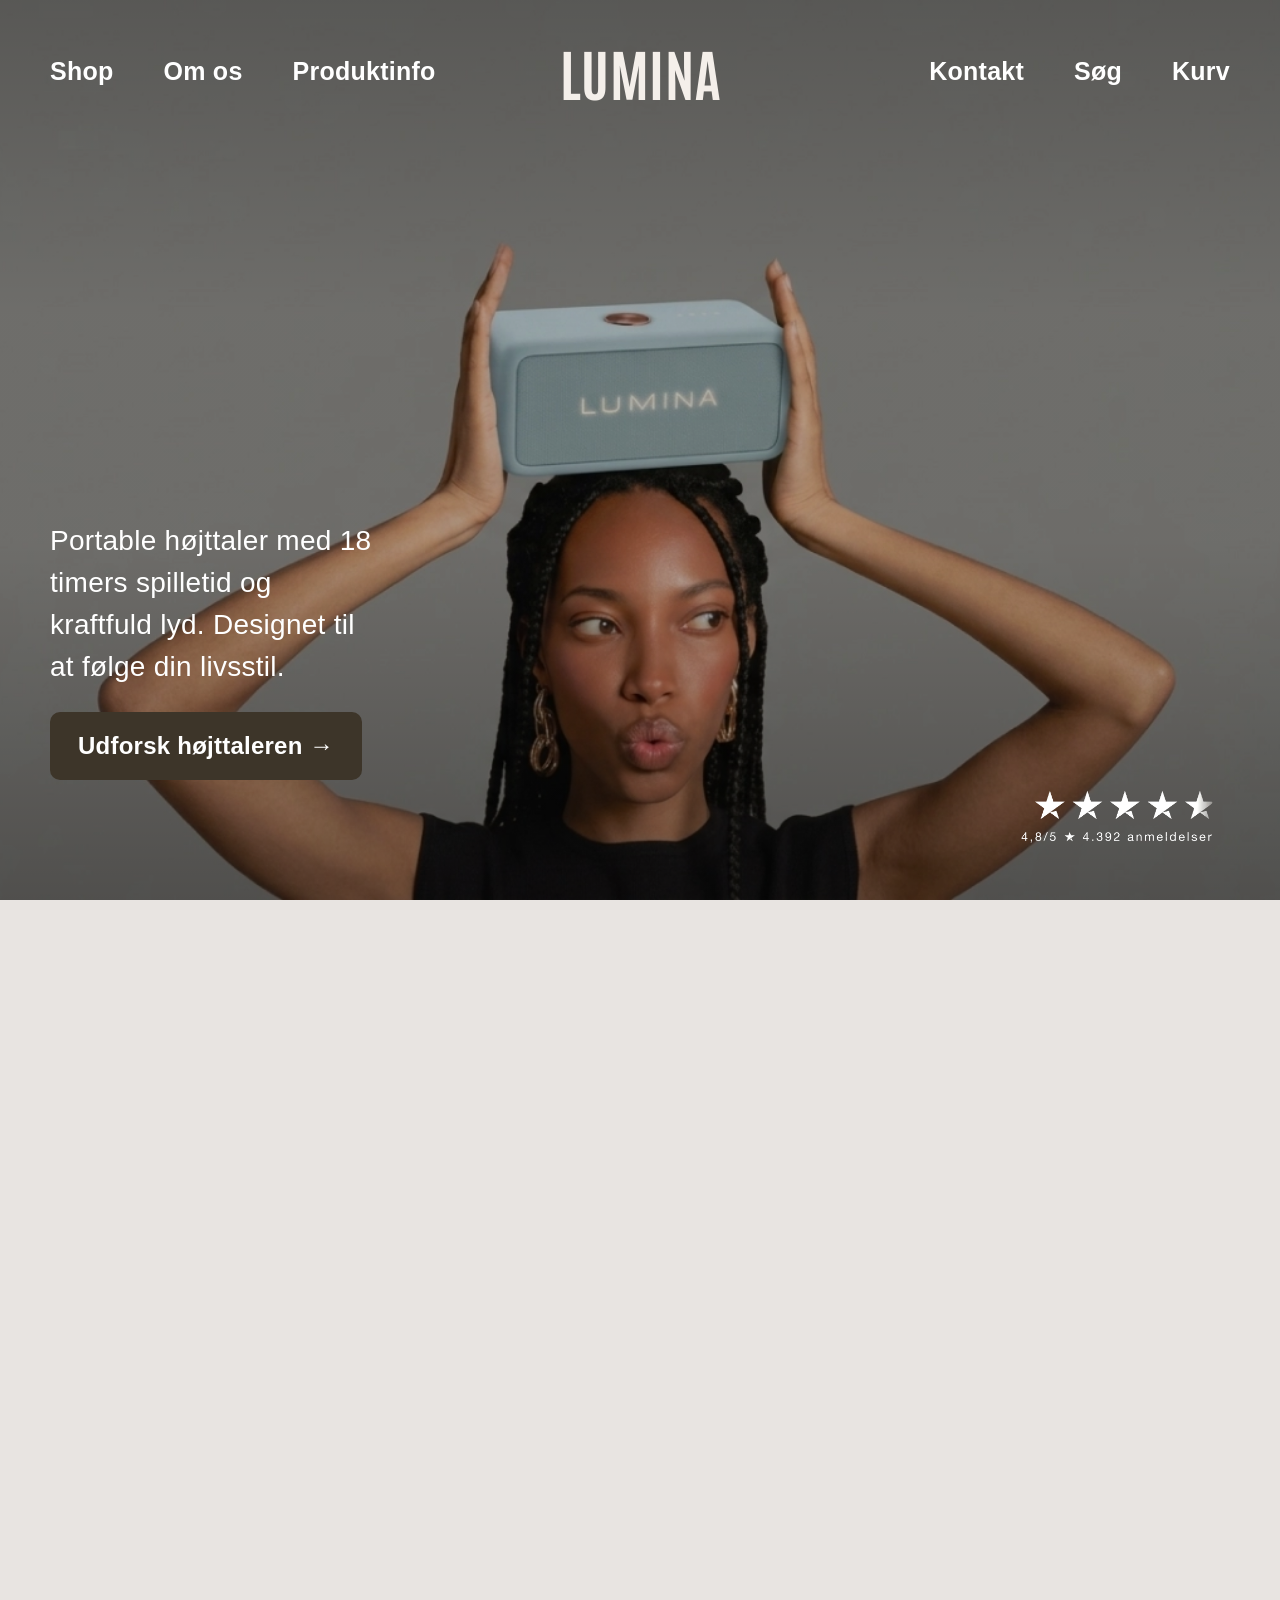
<file: index.html>
<!DOCTYPE html>
<html lang="da">
<head>
    <meta charset="UTF-8">
    <meta name="viewport" content="width=device-width, initial-scale=1.0">
    <title>Lumina Bloom</title>
    <link href="https://fonts.googleapis.com/css2?family=Antonio:wght@700&display=swap" rel="stylesheet">
    <link rel="stylesheet" href="styles.css">
    <script src="script.js" defer></script>
</head>
<body>
    <!-- Søgefelt: åbnes af "Søg" i menuen -->
    <div class="search-bar" id="search-bar" hidden>
        <input type="search" id="search-input" placeholder="Søg på siden..." aria-label="Søg på siden">
        <span class="search-count" id="search-count" aria-live="polite"></span>
        <button type="button" class="search-close" id="search-close" aria-label="Luk søgning">&times;</button>
    </div>

    <!-- Hero: fylder hele skærmen -->
    <section class="hero">
        <!-- Sidens hovedoverskrift: skjult visuelt, men læses af skærmlæsere og søgemaskiner -->
        <h1 class="visually-hidden">Lumina portable højttaler</h1>

        <p class="visually-hidden">Billede: Kvinde med en blå Lumina højttaler på hovedet</p>

        <header>
            <!-- Burgerknap: vises kun på mobil -->
            <button type="button" class="menu-toggle" id="menu-toggle" aria-controls="mobile-menu" aria-expanded="false" aria-label="Åbn menu">
                <span></span>
                <span></span>
                <span></span>
            </button>

            <nav class="hero-nav hero-nav-left">
                <a href="#produkter">Shop</a>
                <a href="about.html">Om os</a>
                <a href="#produktinfo">Produktinfo</a>
            </nav>
            <div class="logo">LUMINA</div>
            <nav class="hero-nav hero-nav-right">
                <a href="#kontakt" class="nav-contact">Kontakt</a>
                <a href="#" id="search-toggle" aria-controls="search-bar">Søg</a>
                <a href="#" id="cart-toggle" aria-controls="cart-popup" aria-expanded="false">Kurv</a>
            </nav>
        </header>

        <!-- Mobilmenu: åbnes af burgerknappen -->
        <nav class="mobile-menu" id="mobile-menu" aria-label="Menu" hidden>
            <a href="#produkter">Shop</a>
            <a href="about.html">Om os</a>
            <a href="#produktinfo">Produktinfo</a>
            <a href="#kontakt">Kontakt</a>
        </nav>

        <!-- Kurv: lille kort der åbnes af "Kurv" i menuen -->
        <div class="cart-popup" id="cart-popup" hidden></div>

        <!-- Bundlinje: tekst og knap til venstre, stjerner til højre -->
        <div class="hero-bottom">
            <div class="hero-cta">
                <p class="hero-text"><span class="hero-text-line">Portable højttaler med 18</span> timers spilletid og kraftfuld lyd. Designet til at følge din livsstil.</p>
                <a href="#produkter" class="hero-btn">Udforsk højttaleren &rarr;</a>
            </div>
            <img src="images/Stars.webp" width="833" height="299" alt="4,8 ud af 5 stjerner baseret på 4.392 anmeldelser" class="hero-stars">
        </div>
    </section>


    <!-- PRODUKTKORT -->
    <section class="products-section" id="produkter">
        <div class="product-card">
            <div class="product-image">
                <img loading="lazy" src="images/Greenspeaker.webp" width="536" height="465" alt="Lumina Bloom højttaler i Sage Green" id="product-image" style="--speaker-scale: 1.25;">
            </div>

            <div class="product-content">
                <h2 class="product-title">Lumina Bloom</h2>
                <p class="product-subtitle">Bluetooth højttaler</p>
                <p class="product-price">1995 DKK</p>

                <p class="product-text">
                    Kraftfuld lyd i et blødt og minimalistisk design. Op til 18 timers spilletid, justerbart LED-lys og Social Connect.<br>
                    Skabt til at dele musikken, hvor du er.
                </p>
                <a href="#" class="product-read-more">Læs mere</a> <!-- link tilføjes senere -->

                <!-- Farvevælger: skifter farvenavn og billede -->
                <p class="product-color" id="product-color">Farve- Sage Green</p>
                <div class="color-swatches">
                    <button type="button" class="color-swatch" style="background-color: #8CAF78;"
                        data-color="Sage Green" data-image="images/Greenspeaker.webp" data-scale="1.25" data-alt="Lumina Bloom højttaler i Sage Green"
                        aria-label="Sage Green" aria-pressed="true"></button>
                    <button type="button" class="color-swatch" style="background-color: #DFA093;"
                        data-color="Dusty Rose" data-image="images/Redspeaker.webp" data-scale="1" data-alt="Lumina Bloom højttaler i Dusty Rose"
                        aria-label="Dusty Rose" aria-pressed="false"></button>
                    <button type="button" class="color-swatch" style="background-color: #E0CDBB;"
                        data-color="Moonlight White" data-image="images/Beigespeaker.webp" data-scale="1.08" data-alt="Lumina Bloom højttaler i Moonlight White"
                        aria-label="Moonlight White" aria-pressed="false"></button>
                    <button type="button" class="color-swatch" style="background-color: #D0E4EA;"
                        data-color="Lavender Mist" data-image="images/Bluespeaker.webp" data-scale="1.1" data-alt="Lumina Bloom højttaler i Lavender Mist"
                        aria-label="Lavender Mist" aria-pressed="false"></button>
                </div>

                <!-- Samme udseende som CTA-knappen i hero -->
                <button type="button" class="hero-btn buy-button product-buy">Køb nu</button>
            </div>
        </div>
    </section>

          <!-- PRODUKTINFORMATION SEKTION -->
    <section class="product-info-section" id="produktinfo">
        <div class="product-info-container">
            <!-- Venstre side: overskrift over boksen -->
            <div class="info-column">
                <h2 class="info-title">PRODUKTINFORMATION</h2>

                <div class="info-content">
                    <ul class="info-list">
                        <li>Lydstyrke: Op til 100 dB</li>
                        <li>Vandafvisende: IPX5</li>
                        <li>Batteritid: 18 timers spilletid</li>
                        <li>Vægt: 4,5 kg</li>
                        <li>Mål: 32 × 15 × 16 cm (B × H × D)</li>
                        <li>Tilslutning: Bluetooth 5.3 og AUX</li>
                    </ul>

                    <!-- Fold ud: flere specifikationer -->
                    <details class="info-more">
                        <summary>Flere specifikationer og information</summary>
                        <ul class="info-list">
                            <li>Højtaleren er med bløde former og stofbeklædt front</li>
                            <li>Subtile LED-lys der følger musikken.</li>
                            <li>LED-lystemaet kan ændres i appen</li>
                            <li>Kan parre op til 3 andre LUMINA One enheder.</li>
                            <li>USB-C oplader medfølger.</li>
                        </ul>
                    </details>
                </div>
            </div>
            <div class="info-image">
                <img loading="lazy" src="images/Produktinfo.webp" width="482" height="517" alt="To hænder holder en beige Lumina Bloom højttaler">
            </div>
        </div>
    </section>

    <section class="split-section">
      <div class="split-text">
        <p class="headline-left">Nyhed</p>
        <h2 class="headline-sub">SOCIAL CONNECT</h2>
        <p><span class="split-text-line">Social Connect er en smart og intuitiv funktion,</span> der gør det let for dig og dine venner at kombinere jeres musiksmag i én fælles playliste – direkte i Lumina app’en.</p>

        <p>I stedet for at én person står for musikken til en fest eller et socialt arrangement, kan alle deltagere tilføje deres yndlingssange og påvirke stemningen i rummet. </p>

<p> Når playlisterne “blendes”, analyserer app’en musiksmag, genrevalg, tempo og stemning, og skaber en dynamisk, balanceret playliste, der repræsenterer alles favoritter. 

Appen er gratis og tilgængelig i App Store og Google Play.</p>
      </div>
      <div class="split-image">
        <img loading="lazy" src="images/socialc.webp"
             srcset="images/socialc-700.webp 700w, images/socialc-1000.webp 1000w, images/socialc.webp 1626w"
             sizes="(max-width: 900px) calc(100vw - 40px), 820px"
             width="1626" height="1346" alt="Social Connect i Lumina appen: inviter venner og blend jeres playlister med Spotify">
      </div>
    </section>

   <section class="gallery-section">
    <h2>Følg os på de sociale medier</h2>
    <img loading="lazy" src="images/Instagarm.webp"
         srcset="images/Instagarm-700.webp 700w, images/Instagarm-1000.webp 1000w, images/Instagarm.webp 1820w"
         sizes="(max-width: 1280px) calc(100vw - 80px), 1160px"
         width="1820" height="896" alt="Tre Instagram-opslag fra Luminaaudio med Lumina højttalere" class="social-image">
    </section>

    <footer id="kontakt">
        <div class="footer-content">
            <!-- Venstre kolonne: logo med nyhedsbrev under -->
            <div class="newsletter">
                <div class="logo footer-logo">LUMINA</div>
                <h3>Tilmeld dig nyhedsbrevet</h3>
                <form class="newsletter-form" id="newsletter-form">
                    <input type="email" placeholder="Din e-mail" aria-label="Din e-mail" required>
                    <button type="submit" aria-label="Tilmeld nyhedsbrev">&rarr;</button>
                </form>
            </div>

            <!-- Kundeservice -->
            <div class="footer-links">
                <h3>Kundeservice</h3>
                <ul>
                    <li><a href="#">Kontakt os</a></li> <!-- links tilføjes senere -->
                    <li><a href="#">Levering og forsendelse</a></li>
                    <li><a href="#">Returneringer</a></li>
                    <li><a href="#">Vilkår og betingelser</a></li>
                </ul>
            </div>

            <!-- Virksomheden -->
            <div class="footer-links">
                <h3>Virksomheden</h3>
                <ul>
                    <li><a href="about.html">Om Lumina</a></li>
                    <li><a href="#">Presse</a></li> <!-- links tilføjes senere -->
                    <li><a href="#">Jobmuligheder</a></li>
                </ul>
            </div>

            <!-- Sociale medier: ikon før hver tekst -->
            <div class="footer-links footer-social">
                <h3>Sociale medier</h3>
                <ul>
                    <li>
                        <a href="https://www.instagram.com" target="_blank" rel="noopener">
                            <svg viewBox="0 0 24 24" aria-hidden="true"><rect x="3" y="3" width="18" height="18" rx="5"/><circle cx="12" cy="12" r="4"/><circle cx="17.5" cy="6.5" r="0.8" class="icon-fill"/></svg>
                            Instagram
                        </a>
                    </li>
                    <li>
                        <a href="https://www.tiktok.com" target="_blank" rel="noopener">
                            <svg viewBox="0 0 24 24" aria-hidden="true"><path d="M14 3v11.5a3.5 3.5 0 1 1-3.5-3.5"/><path d="M14 3c.5 2.5 2.5 4.5 5 4.5"/></svg>
                            Tiktok
                        </a>
                    </li>
                    <li>
                        <a href="https://www.youtube.com" target="_blank" rel="noopener">
                            <svg viewBox="0 0 24 24" aria-hidden="true"><rect x="2" y="5" width="20" height="14" rx="4"/><path d="M10 9l5 3-5 3z" class="icon-fill"/></svg>
                            Youtube
                        </a>
                    </li>
                    <li>
                        <a href="https://www.facebook.com" target="_blank" rel="noopener">
                            <svg viewBox="0 0 24 24" aria-hidden="true"><rect x="3" y="3" width="18" height="18" rx="4"/><path d="M15.5 8H14a2 2 0 0 0-2 2v11M9 13h6"/></svg>
                            Facebook
                        </a>
                    </li>
                </ul>
            </div>
        </div>

        <div class="payment-icons">
            <img loading="lazy" src="images/payments.webp"
                 srcset="images/payments-600.webp 600w, images/payments.webp 1208w"
                 sizes="(max-width: 768px) 195px, 270px"
                 width="1208" height="162" alt="Betal med MobilePay, Dankort, Visa, Mastercard og Apple Pay">
        </div>

        <p class="copyright">© 2026 Lumina Audio</p>

    </footer>

    <!-- Pop op når man har tilmeldt sig nyhedsbrevet -->
    <div class="newsletter-popup" id="newsletter-popup" hidden>
        <div class="newsletter-popup-card" role="dialog" aria-modal="true" aria-labelledby="newsletter-popup-title">
            <button type="button" class="newsletter-popup-close" id="newsletter-popup-close" aria-label="Luk">&times;</button>
            <p class="newsletter-popup-title" id="newsletter-popup-title">Velkommen til</p>
            <p>Din mail er nu tilmeldt vores nyhedsbrev</p>
        </div>
    </div>

 </body>
</html>
</file>
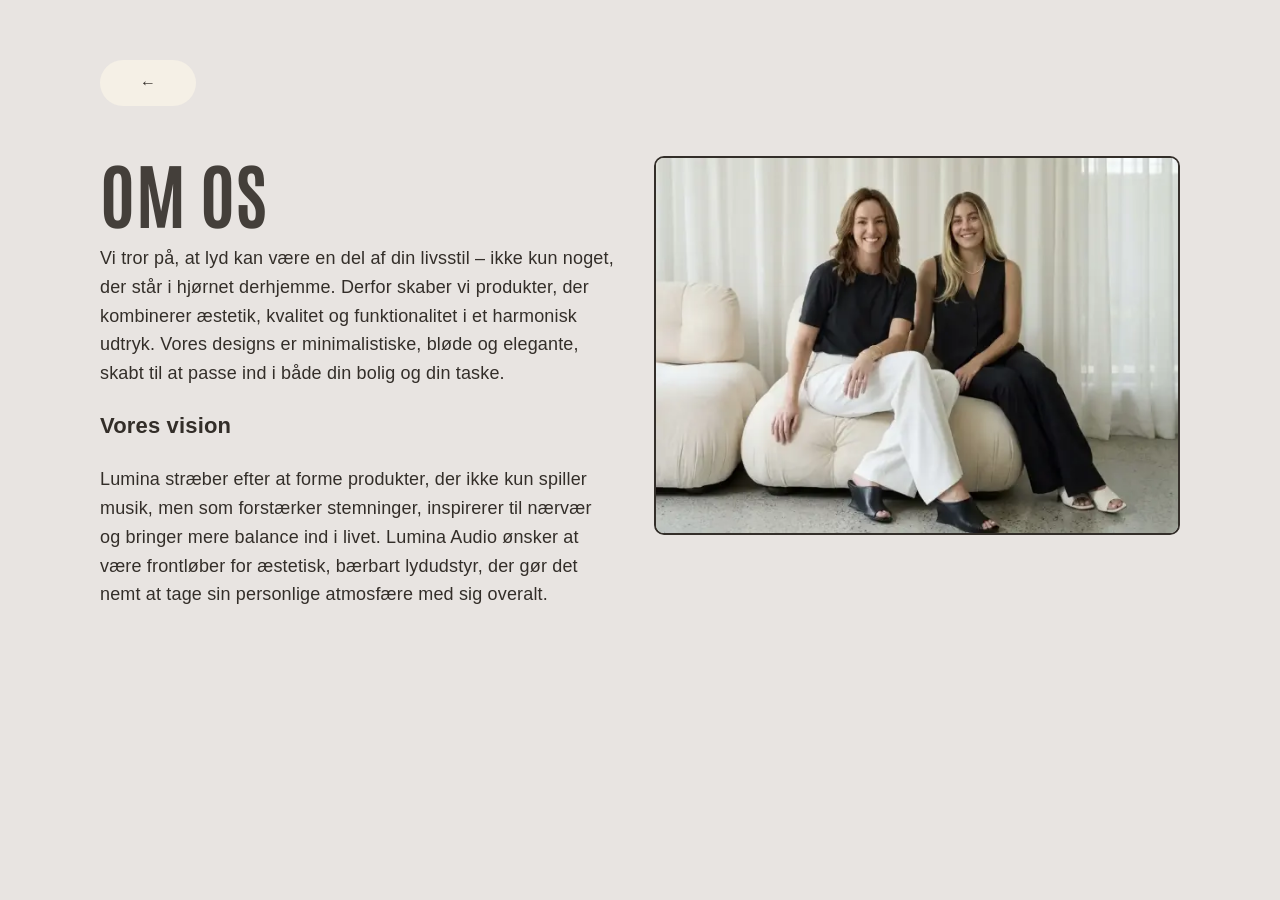
<file: about.html>
<!DOCTYPE html>
<html lang="da">
<head>
    <meta charset="UTF-8" />
    <meta name="viewport" content="width=device-width, initial-scale=1.0" />
    <link href="https://fonts.googleapis.com/css2?family=Antonio:wght@700&display=swap" rel="stylesheet" />
    <link rel="stylesheet" href="styles.css" />
    <script src="script.js" defer></script>
    <title>Om Os - Lumina</title>
</head>
<body>
    <section class="about-container">
        <button class="back-btn">&#8592;</button>
        <div class="content">
            <div class="text-block">
                <h1 class="title">OM OS</h1>
                <p>
                    <span class="text-block-line">Vi tror på, at lyd kan være en del af din livsstil – ikke kun noget,</span> der står i hjørnet derhjemme.
                    Derfor skaber vi produkter, der kombinerer æstetik, kvalitet og funktionalitet i et harmonisk udtryk.
                    Vores designs er minimalistiske, bløde og elegante, skabt til at passe ind i både din bolig og din taske.
                </p>

                <h2>Vores vision</h2>
                <p>
                    Lumina stræber efter at forme produkter, der ikke kun spiller musik, men som forstærker stemninger,
                    inspirerer til nærvær og bringer mere balance ind i livet.
                    Lumina Audio ønsker at være frontløber for æstetisk, bærbart lydudstyr, der gør det nemt at tage sin
                    personlige atmosfære med sig overalt.
                </p>
            </div>

            <img loading="lazy" src="images/Omos.webp"
                 srcset="images/Omos-600.webp 600w, images/Omos-900.webp 900w, images/Omos.webp 1252w"
                 sizes="(max-width: 768px) 90vw, 600px"
                 width="1252" height="898" alt="To kvinder fra Lumina sidder smilende i en lys sofa" class="about-image" />
        </div>
    </section>
</body>
</html>
</file>
<file: styles.css>
/* --- Grundopsætning --- */
:root {
  --gutter: 40px; /* luft i siderne af siden */
}

@media (max-width: 768px) {
  :root {
    --gutter: 20px; /* mindre luft på mobil */
  }
}

html, body {
  height: 100%;
  margin: 0;
  overflow-x: hidden;
}

html {
  scroll-behavior: smooth;
}

body {
  display: flex;
  flex-direction: column;
  min-height: 100vh;
  padding: 20px var(--gutter) 0;
}

/* Sektionerne må aldrig klemmes sammen (ellers forsvinder fx footeren) */
body > * {
  flex-shrink: 0;
}

        /* --- Hero --- */
        .hero {
            min-height: 100vh;
            min-height: 100svh; /* tager højde for adresselinjen på mobil */
            margin: -20px calc(-1 * var(--gutter)) 0; /* ophæver body-padding, så billedet går helt ud til kanten */
            padding: 20px 50px;
            /* Mørk gradient ligger som ekstra baggrundslag over billedet (men under al tekst),
               så den hvide tekst får nok kontrast (WCAG AA). Mørkest øverst og nederst, hvor teksten står. */
            --hero-overlay: linear-gradient(to bottom, rgba(0, 0, 0, 0.4) 0%, rgba(0, 0, 0, 0.25) 35%, rgba(0, 0, 0, 0.25) 60%, rgba(0, 0, 0, 0.45) 100%);
            background: var(--hero-overlay), url('images/hero.webp') center / cover no-repeat;
            background-color: #3D3529; /* reservefarve hvis billedet ikke loader – bruges også af WAVE til kontrasttjek */
            position: relative; /* så bundlinjen kan placeres i bunden */
        }

        /* Skærme i højformat (fx mobil) ser kun midten af hero-billedet. */
        @media (max-aspect-ratio: 8/9) {
            .hero {
                background-image: var(--hero-overlay), url('images/hero-mobil.webp');
            }
        }

        /* Bundlinje: knap nede til venstre, stjerner nede til højre */
        .hero-bottom {
            position: absolute;
            left: 50px;
            right: 50px;
            bottom: 40px;
            display: flex;
            justify-content: space-between;
            align-items: flex-end; /* begge sidder i bunden */
            flex-wrap: wrap;
            gap: 20px;
        }

        .hero-btn {
            background-color: #3D3529;
            color: #ffffff;
            font-family: 'Helvetica Neue', Helvetica, Arial, sans-serif;
            font-weight: 700;
            font-size: 24px;
            letter-spacing: 0.01em;
            padding: 16px 28px;
            border-radius: 10px;
            text-decoration: none;
            transition: background-color 0.3s;
        }

        /* Tekst og knap stablet, venstrestillet */
        .hero-cta {
            display: flex;
            flex-direction: column;
            align-items: flex-start;
            gap: 24px;
            margin-bottom: 80px; /* løfter tekst og knap helt op over stjernernes højde */
        }

        .hero-text {
            width: min-content; /* teksten bliver aldrig bredere end første linje */
            color: #ffffff;
            font-family: 'Helvetica Neue', Helvetica, Arial, sans-serif;
            font-weight: 400;
            font-size: 28px;
            line-height: 1.5;
            letter-spacing: 0.01em;
            text-align: left;
        }

        /* Første linje slutter efter "18" og bestemmer tekstens bredde */
        .hero-text-line {
            white-space: nowrap;
        }

        .hero-btn:hover {
            background-color: rgba(61, 53, 41, 0.5); /* #3D3529 med 50% */
        }

        .hero-stars {
            width: 220px;
            height: auto;
        }

        @media (max-width: 768px) {
            .hero-bottom {
                left: 20px;
                right: 20px;
                bottom: 20px;
            }

            .hero-cta {
                margin-bottom: 55px;
            }

            .hero-stars {
                width: 150px;
            }
        }

        /* --- Header / Navigation --- */
        header {
            display: grid;
            grid-template-columns: 1fr auto 1fr; /* menu til venstre, logo i midten, menu til højre */
            align-items: center;
            padding: 10px 0;
            margin-bottom: 40px;
            color: #f4efea;
        }

        .hero-nav {
            display: flex;
            gap: 50px;
        }

        .hero-nav a {
            color: #ffffff;
            font-family: 'Helvetica Neue', Helvetica, Arial, sans-serif;
            font-weight: 700;
            font-size: 25px;
            letter-spacing: 0.01em;
            text-decoration: none;
        }

        .hero-nav-right {
            justify-self: end;
        }

        /* --- Burgermenu (kun mobil) --- */
        .menu-toggle,
        .mobile-menu {
            display: none; /* skjult på computer */
        }

        @media (max-width: 768px) {
            /* Mobil: [burger]  LUMINA  [Søg] [Kurv] */
            .hero-nav-left,
            .nav-contact {
                display: none; /* ligger i burgermenuen i stedet */
            }

            .logo {
                font-size: 2.5rem;
            }

            .hero-nav {
                gap: 16px;
            }

            .hero-nav a {
                font-size: 18px;
                padding: 12px 0; /* større trykflade (ca. 44px høj) */
            }

            .menu-toggle {
                display: flex;
                flex-direction: column;
                justify-content: center;
                gap: 6px;
                width: 44px;
                height: 44px;
                padding: 10px;
                background: none;
                border: none;
                cursor: pointer;
            }

            /* De tre streger i burgeren */
            .menu-toggle span {
                display: block;
                height: 2px;
                background-color: #ffffff;
                border-radius: 2px;
                transition: transform 0.2s, opacity 0.2s;
            }

            /* Når menuen er åben, bliver burgeren til et kryds */
            .menu-toggle[aria-expanded="true"] span:nth-child(1) {
                transform: translateY(8px) rotate(45deg);
            }

            .menu-toggle[aria-expanded="true"] span:nth-child(2) {
                opacity: 0;
            }

            .menu-toggle[aria-expanded="true"] span:nth-child(3) {
                transform: translateY(-8px) rotate(-45deg);
            }

            .mobile-menu {
                position: absolute;
                top: 90px;
                left: var(--gutter);
                right: var(--gutter);
                display: flex;
                flex-direction: column;
                padding: 8px 20px;
                background-color: #E8E4E1;
                border-radius: 10px;
                box-shadow: 0 4px 16px rgba(0, 0, 0, 0.2);
                z-index: 900;
            }

            .mobile-menu[hidden] {
                display: none;
            }

            .mobile-menu a {
                display: block;
                padding: 12px 0; /* hvert link er ca. 48px højt */
                color: #332E29;
                font-size: 20px;
                font-weight: 500; /* Medium til navigation */
                text-decoration: none;
                border-bottom: 1px solid rgba(51, 46, 41, 0.15);
            }

            .mobile-menu a:last-child {
                border-bottom: none;
            }
        }

        .logo {
            font-family: 'Antonio', sans-serif;
            font-size: 3.5rem;
            font-weight: 700;
            letter-spacing: 0.01em;
            text-transform: uppercase;
        }

        h1 {
            font-family: 'Antonio', sans-serif; 
            font-size: 6rem;
            text-transform: uppercase;
            letter-spacing: 0.01em;
            margin-bottom: 40px;
            text-align: center;
            color: #332E29; 
            opacity: 0.9;
        }

        /* --- Responsivitet (Mobil) --- */
        @media (max-width: 768px) {
            h1 { font-size: 3.5rem; }
        }
  
.headline-sub {
    font-family: 'Antonio', sans-serif;
    font-size: 48px; /* samme som "Følg os på de sociale medier" */
    text-transform: uppercase;
    letter-spacing: 0.01em;
    margin-bottom: 20px;
}

/* --- Produktkort --- */
.product-card {
    display: grid;
    grid-template-columns: 1fr 1fr; /* billede til venstre, tekst til højre */
    align-items: center;
    gap: 60px;
    padding: 120px 50px;
}

/* Fast ramme, så kortet ikke ændrer størrelse når billedet skifter */
.product-image {
    width: 100%;
    max-width: 600px;
    aspect-ratio: 4 / 3;
    margin: 0 auto;
}

.product-image img {
    width: 100%;
    height: 100%;
    object-fit: contain; /* hele højttaleren vises inde i rammen */
    transform: scale(var(--speaker-scale, 1)); /* udligner forskellig luft omkring højttalerne */
    transition: transform 0.2s;
}

.product-content {
    color: #332E29;
}

.product-title {
    font-family: 'Antonio', sans-serif; /* samme udseende som de andre overskrifter */
    font-weight: 700;
    font-size: 48px;
    line-height: 1.1;
    text-transform: uppercase;
    letter-spacing: 0.01em;
    color: #332E29;
    margin-bottom: 8px;
}

.product-subtitle {
    font-size: 24px;
    margin-bottom: 8px;
}

.product-price {
    font-size: 22px;
    font-style: italic;
    margin-bottom: 40px; /* luft ned til teksten */
}

.product-text {
    max-width: 480px;
    font-size: 18px;
    line-height: 1.6;
    margin-bottom: 16px;
}

.product-read-more {
    font-size: 18px;
    font-style: italic;
    color: #332E29;
}

/* --- Farvevælger --- */
.product-color {
    font-size: 18px;
    font-weight: 700;
    margin-top: 40px;
    margin-bottom: 16px;
}

.color-swatches {
    display: flex;
    gap: 16px;
}

/* Køb nu-knap: bruger .hero-btn til udseendet */
.product-buy {
    display: inline-block;
    margin-top: 40px;
    border: none;
    cursor: pointer;
}

.color-swatch {
    width: 50px;
    height: 50px;
    border-radius: 50%;
    border: 2px solid #332E29; /* stroke i tekstfarven */
    cursor: pointer;
    transition: box-shadow 0.2s, transform 0.2s;
}

.color-swatch:hover {
    transform: scale(1.05);
}

/* Valgt farve ser trykket ind */
.color-swatch[aria-pressed="true"] {
    box-shadow: inset 0 4px 8px rgba(0, 0, 0, 0.35);
    transform: scale(0.94);
}

@media (max-width: 900px) {
    .product-card {
        grid-template-columns: 1fr; /* billede over tekst på mobil */
        gap: 30px;
        padding: 30px 20px;
    }
}

/* --- Productinformation Section --- */
.product-info-section {
    margin: 0 calc(-1 * var(--gutter)); /* ophæver body-padding, så billedet kan gå helt ud til kanten */
    padding: 0 0 0 50px; /* ingen luft top og bund: sektionen stopper hvor billedet stopper */
    background-color: #C2BFBD;
}

.product-info-container {
    display: grid;
    grid-template-columns: 1fr 1fr;
    gap: 50px;
    align-items: center;
}

/* Billedet går fra top til bund af sektionen */
.info-image {
    align-self: stretch;
    display: flex;
    justify-content: flex-end; /* billedet helt ud til højre kant */
}

.info-image img {
    width: 100%; /* fylder hele kolonnen, så billedet skal beskæres mindre */
    height: 100%;
    object-fit: cover; /* fylder hele højden uden at blive strakt */
    object-position: 30% center; /* beskær mest fra højre, så fingrene og højttaleren ikke skæres væk */
    display: block;
}

/* Venstre kolonne er lige så høj som billedet, med luft top og bund til teksten */
.info-column {
    align-self: stretch;
    display: flex;
    flex-direction: column;
    padding: 50px 0;
}

/* Boksens højde sættes i script.js, så der altid er plads til fold ud-teksten */
.info-content {
    flex: 1; /* boksen fylder resten af kolonnens højde */
    color: #332E29;
    background-color: #E8E4E1;
    border-radius: 10px;
    padding: 50px;
}

.info-title {
    font-family: 'Antonio', sans-serif;
    font-size: 48px; /* samme som "Følg os på de sociale medier" */
    color: #332E29;
    margin-bottom: 30px;
    letter-spacing: 0.01em;
    line-height: 1;
}

.info-list {
    list-style: none;
    padding: 0;
    margin: 0;
}

/* Fold ud-boks: "+ Flere specifikationer og information" */
.info-more {
    margin-top: 10px;
}

.info-more summary {
    font-style: italic;
    font-size: 16px;
    color: #332E29;
    cursor: pointer;
    list-style: none; /* skjul standard-pilen */
    margin-bottom: 15px;
}

.info-more summary::-webkit-details-marker {
    display: none; /* skjul standard-pilen i Safari */
}

.info-more summary::before {
    content: "+ ";
}

/* Når boksen er foldet ud, skifter + til − */
.info-more[open] summary::before {
    content: "− ";
}

.info-list li {
    
    font-size: 16px;
    line-height: 1.6;
    margin-bottom: 15px;
    padding-left: 25px;
    position: relative;
    color: #332E29;
}

.info-list li::before {
    content: "•";
    position: absolute;
    left: 0;
    color: #332E29;
    font-size: 1.5rem;
    line-height: 1.2;
}

@media (max-width: 900px) {
    .product-info-container {
        grid-template-columns: 1fr;
        gap: 40px;
    }

    .info-content {
        padding: 30px 24px;
    }
}

/* --- Social Connect --- */
.split-section {
  display: flex;
  align-items: center;
  justify-content: space-between;
  gap: 40px;
  /* ingen max-width, så teksten flugter med de andre afsnit */
  margin: 80px calc(-1 * var(--gutter)); /* luft over og under, og ophæver body-padding i siderne */
  padding: 0 150px; /* 150px fra kanten i hver side */
}

.split-text {
  flex: 0 0 auto;
  width: min-content; /* teksten bliver aldrig bredere end første linje */
  color: #332E29;
}

/* Første linje slutter efter "funktion," og bestemmer tekstens bredde */
.split-text-line {
  white-space: nowrap;
}

/* "Nyhed" over Social Connect (en lille etiket, ikke en overskrift) */
.split-text .headline-left {
  font-family: 'Antonio', sans-serif;
  font-weight: 700;
  font-size: 1rem;
  line-height: 1.5;
  text-transform: uppercase;
  letter-spacing: 0.01em;
  color: #9E2685;
  opacity: 0.9;
  text-align: left;
  margin: 0.67em 0 6px; /* tæt på overskriften */
}

.split-text p {
  font-size: 1rem;
  line-height: 1.6; 
  max-width: 520px;
  opacity: 0.9;
  margin-bottom: 34px;
}

.split-image {
  flex: 1;
  display: flex;
  justify-content: center;
}

.split-image img {
  width: 100%;
  max-width: 820px;
  height: auto;
  border-radius: 20px;
}

@media (max-width: 900px) {
  .split-section {
    flex-direction: column;
    align-items: stretch; /* teksten fylder bredden og står venstrestillet */
    padding: 0 20px;
    margin: 40px calc(-1 * var(--gutter));
  }
  .split-text p {
    margin: 0 0 24px;
  }
  /* På mobil må første linje gerne ombrydes, så teksten ikke går ud over skærmen */
  .split-text {
    width: auto;
  }
  .split-text-line {
    white-space: normal;
  }
}

/* --- Følg os på de sociale medier --- */
.gallery-section {
    max-width: 1200px;
    margin: 0 auto;
    padding: 40px 20px;
}

.gallery-section h2 {
    text-align: center;
    font-size: 48px;
    text-transform: uppercase;
    letter-spacing: 0.01em;
    opacity: 0.9;
    margin-top: 0.67em;
    margin-bottom: 0;
    color: #332E29;
    position: relative;
    z-index: 1; /* overskriften ligger oven på billedets hvide kant */
}

.social-image {
    display: block;
    margin-top: -4%; /* trækker billedet op, da filen har hvid luft øverst */
    width: 100%;
    height: auto;
}

/* FOOTER STYLING */
footer {
  width: auto;
  position: relative;
  box-sizing: border-box;
  padding: 50px 120px 50px 70px;
  min-height: 400px; 
  background-color: #C2BFBD; /* samme som produktinformation */
  color: #332E29;
  overflow: hidden;
  margin: 0 calc(-1 * var(--gutter)); /* ophæver body-padding, så footeren går helt ud til siderne */
}

/* Sort linje over bundlinjen (betaling og copyright) */
footer::after {
    content: "";
    position: absolute;
    left: 0;
    right: 0;       /* hele footerens bredde */
    bottom: 60px;   /* lige over ikonerne og copyright */
    height: 1px;
    background-color: #000000;
}

/* Logo øverst til venstre: samme som i headeren, bare sort */
.footer-logo {
    color: #000000;
    line-height: 1;
    margin-bottom: 30px;
}

/* Nyhedsbrev til venstre, de tre link-kolonner skubbet ud mod højre */
.footer-content {
    display: grid;
    grid-template-columns: 1fr auto auto auto; /* nyhedsbrevet tager den ledige plads, link-kolonnerne kun det de skal bruge */
    align-items: start; /* alle kolonner starter i toppen og flugter med logoet */
    column-gap: 80px;   /* luft mellem link-kolonnerne */
    row-gap: 40px;
    margin-bottom: 10px;
}

/* Mindre luft på mellemstore skærme, så nyhedsbrevet har plads */
@media (max-width: 1200px) {
    .footer-content {
        column-gap: 40px;
    }
}

/* --- Link-kolonner i footeren (Kundeservice, Virksomheden og Sociale medier) --- */
.footer-links {
    text-align: left;
}

.footer-content .footer-links h3 {
    font-family: 'Antonio', sans-serif; /* samme font som de store overskrifter */
    font-weight: 700;
    font-size: 28px;
    line-height: 1;
    text-transform: uppercase;
    letter-spacing: 0.01em;
    margin-bottom: 16px;
}

.footer-links a {
    color: #332E29;
    font-family: 'Helvetica Neue', Helvetica, Arial, sans-serif;
    font-weight: 500; /* Medium til navigation */
    font-size: 16px;
    text-decoration: none;
}

.footer-links a:hover {
    text-decoration: underline;
}

/* Sociale medier: ikon før teksten */
.footer-social a {
    display: inline-flex;
    align-items: center;
    gap: 10px;
}

.footer-social svg {
    width: 20px;
    height: 20px;
    flex-shrink: 0;
    fill: none;
    stroke: currentColor; /* ikonerne får tekstens farve */
    stroke-width: 1.8;
    stroke-linecap: round;
    stroke-linejoin: round;
}

.footer-social svg .icon-fill {
    fill: currentColor;
    stroke: none;
}

/* --- Nyhedsbrev i footeren --- */
.newsletter {
    max-width: 420px;
}

.newsletter-form {
    display: flex;
    align-items: center;
    border-bottom: 1px solid #000000; /* linjen man skriver på */
}

.newsletter-form input {
    flex: 1;
    min-width: 0;
    padding: 10px 0;
    border: none;
    background: transparent;
    color: #332E29;
    font-family: 'Helvetica Neue', Helvetica, Arial, sans-serif;
    font-size: 16px;
    letter-spacing: 0.01em;
    outline: none;
}

.newsletter-form input::placeholder {
    color: #332E29;
    opacity: 0.6;
}

.newsletter-form button {
    background: none;
    border: none;
    color: #332E29;
    font-size: 24px;
    cursor: pointer;
    padding: 0 0 0 10px;
}

/* Pop op efter tilmelding */
.newsletter-popup {
    position: fixed;
    inset: 0;
    display: flex;
    justify-content: center;
    align-items: center;
    padding: 16px;
    background-color: rgba(0, 0, 0, 0.4);
    z-index: 1100;
}

.newsletter-popup[hidden] {
    display: none;
}

.newsletter-popup-card {
    position: relative;
    width: min(420px, 100%);
    padding: 50px 40px 40px;
    background-color: #E8E4E1;
    color: #332E29;
    border-radius: 10px;
    text-align: center;
}

.newsletter-popup-title {
    font-family: 'Antonio', sans-serif;
    font-weight: 700;
    font-size: 32px;
    text-transform: uppercase;
    margin-bottom: 10px;
}

.newsletter-popup-close {
    position: absolute;
    top: 12px;
    right: 16px;
    background: none;
    border: none;
    color: #332E29;
    font-size: 28px;
    line-height: 1;
    cursor: pointer;
}


.footer-content h3 {
    font-size: 17px;
    margin-bottom: 10px;
}

.footer-content ul {
    list-style: none;
    padding: 0;
}

.footer-content li {
    margin-bottom: 8px;
    font-size: 14px;
    font-weight: 500; /* Medium til navigation */
}

/* Payment methods */
.payment-icons {
  position: absolute;
  left: 70px;            
  bottom: 12px; /* under den sorte streg */
  margin: 0;
  z-index: 10;
}

/* Ét billede med alle betalingsikoner, under stregen i venstre hjørne */
.payment-icons img {
  display: block;
  height: 36px;
  width: auto;
}


/* Copyright */
footer .copyright {
  position: absolute;
  left: 50%;
  transform: translateX(-50%);
  bottom: 10px;       
  margin: 0;
  font-size: 14px;
  opacity: 0.7;
  text-align: center;
  z-index: 5;
}

/* Tekst kun til skærmlæsere (usynlig på skærmen) */
.visually-hidden {
    position: absolute;
    width: 1px;
    height: 1px;
    margin: -1px;
    padding: 0;
    overflow: hidden;
    clip: rect(0 0 0 0);
    white-space: nowrap;
    border: 0;
}

* {
    margin: 0;
    padding: 0;
    box-sizing: border-box;
    font-family: 'Helvetica Neue', Helvetica, Arial, sans-serif;
}

body {
    background-color: #E8E4E1;
    color: #332E29;
    font-weight: 400;
    line-height: 1.5;
    letter-spacing: 0.01em;
}

/* --- Typografi --- */
/* Antonio Bold til H1 og H2 */
h1, h2 {
    font-family: 'Antonio', sans-serif;
    font-weight: 700;
}

/* Helvetica Neue Bold til knapper */
button {
    font-weight: 700;
    letter-spacing: 0.01em;
}

.about-container {
    width: 90%;
    max-width: 1200px;
    margin: 0 auto;
    padding: 40px 0;
    position: relative;
}

.back-btn {
background-color: #f5f0e6;
            color: #332E29;
            padding: 14px 40px;
            border: none;
            border-radius: 30px;
            font-size: 1rem;
            font-weight: 700;
            text-transform: uppercase;
            cursor: pointer;
            transition: transform 0.3s;
}

.title {
    font-size: 72px;
    line-height: 1;      /* ingen ekstra luft over bogstaverne, så toppen flugter med billedet */
    letter-spacing: 0.01em;
    text-align: left;    /* står lige over teksten */
    margin-bottom: 16px;
    color: #332E29;
}

.content {
    display: flex;
    gap: 40px;
    align-items: flex-start;
    margin-top: 50px; /* luft ned fra tilbage-knappen */
}

.text-block {
    width: min-content; /* teksten bliver aldrig bredere end første linje */
    font-size: 18px;
    line-height: 1.6;
color: #332E29;
}

/* Første linje slutter efter "ikke kun noget," og bestemmer kolonnens bredde */
.text-block-line {
    white-space: nowrap;
}

/* Billede i højre side af Om os */
.about-image {
    flex: 1;       /* fylder resten af bredden ved siden af teksten */
    min-width: 0;
    width: 100%;
    height: auto;
    border: 2px solid #332E29; /* stroke i tekstfarven */
    border-radius: 10px;
}

/* På mobil må linjen gerne ombrydes, så teksten ikke går ud over skærmen */
@media (max-width: 768px) {
    .content {
        flex-direction: column; /* billedet under teksten */
    }

    .text-block {
        width: auto;
    }

    .text-block-line {
        white-space: normal;
    }
}

.text-block h2 {
    font-family: inherit; /* samme font som brødteksten */
    margin-top: 20px;
    margin-bottom: 1em;
    font-size: 22px;
    color: #332E29;
}

/* Toast / pop-up if purchase */
.cart-toast {
  position: fixed;
  left: 50%;
  bottom: 32px;
  transform: translateX(-50%) translateY(12px);
  background: rgba(112, 111, 109, 0.95);
  color: #fff;
  padding: 12px 20px;
  border-radius: 12px;
  box-shadow: 0 10px 30px rgba(172, 153, 132, 0.25);
  opacity: 0;
  transition: opacity 260ms ease, transform 260ms ease;
  z-index: 9999;
  font-weight: 600;
  pointer-events: none;
}

/* When toast is visible */
.cart-toast.visible {
  opacity: 1;
  transform: translateX(-50%) translateY(0);
}

/* Smaller devices:  */
@media (max-width: 480px) {
  .cart-toast { bottom: 18px; padding: 10px 14px; font-size: 14px; }
}

/* --- Søgefunktion --- */
.search-bar {
    position: fixed;
    top: 20px;
    left: 50%;
    transform: translateX(-50%);
    width: min(600px, calc(100% - 32px));
    display: flex;
    align-items: center;
    gap: 12px;
    padding: 12px 16px;
    background-color: #E8E4E1;
    border-radius: 10px;
    box-shadow: 0 4px 16px rgba(0, 0, 0, 0.2);
    z-index: 1000;
}

.search-bar[hidden] {
    display: none;
}

.search-bar input {
    flex: 1;
    min-width: 0;
    border: none;
    background: transparent;
    color: #332E29;
    font-family: 'Helvetica Neue', Helvetica, Arial, sans-serif;
    font-size: 18px;
    letter-spacing: 0.01em;
    outline: none;
}

.search-count {
    color: #332E29;
    font-size: 14px;
    white-space: nowrap;
}

.search-close {
    background: none;
    border: none;
    color: #332E29;
    font-size: 24px;
    line-height: 1;
    cursor: pointer;
}

/* Markering af fund */
mark.search-hit {
    background-color: #f4b8ab;
    color: inherit;
    border-radius: 2px;
}

/* Det fund man står på lige nu */
mark.search-hit.current {
    background-color: #3D3529;
    color: #ffffff;
}

/* --- Kurv --- */
.cart-popup {
    position: absolute; /* placeres i hero, lige under "Kurv" */
    top: 110px;
    right: 50px;
    width: min(380px, calc(100% - 32px));
    padding: 20px;
    background-color: #E8E4E1;
    color: #332E29;
    border-radius: 10px;
    box-shadow: 0 4px 16px rgba(0, 0, 0, 0.2);
    z-index: 900;
}

.cart-popup[hidden] {
    display: none;
}

.cart-empty {
    font-size: 16px;
    text-align: center;
}

.cart-item {
    display: flex;
    align-items: center;
    gap: 12px;
    padding-bottom: 12px;
    margin-bottom: 12px;
    border-bottom: 1px solid rgba(51, 46, 41, 0.2);
}

.cart-item img {
    width: 64px;
    height: 64px;
    object-fit: contain;
}

.cart-item-info {
    flex: 1;
    font-size: 14px;
}

.cart-item-title {
    font-weight: 700;
}

.cart-item-side {
    text-align: right;
    font-size: 14px;
}

.cart-remove {
    margin-top: 4px;
    background: none;
    border: none;
    color: #332E29;
    font-size: 13px;
    font-weight: 400;
    text-decoration: underline;
    cursor: pointer;
}

.cart-total {
    display: flex;
    justify-content: space-between;
    font-weight: 700;
}

@media (max-width: 768px) {
    .cart-popup {
        top: 90px; /* lige under headeren på mobil */
        right: 16px;
    }
}

/* =========================================================
   MOBIL (under 768px)
   ========================================================= */
@media (max-width: 768px) {

    /* Hero: mindre luft og tekst, så det passer på en smal skærm */
    .hero {
        padding: 20px var(--gutter);
    }

    .hero-text {
        font-size: 20px;
    }

    .hero-btn {
        font-size: 18px;
        padding: 12px 20px;
    }

    /* Overskrifter: 48px er for stort på mobil */
    .product-title,
    .info-title,
    .headline-sub,
    .gallery-section h2 {
        font-size: 34px;
    }

    .title {
        font-size: 48px;
    }

    /* Produktinformation: tekst med luft, billede i fuld bredde under */
    .product-info-section {
        padding: 0;
    }

    .info-column {
        padding: 40px var(--gutter) 0;
    }

    /* Følg os: mindre luft i siderne */
    .gallery-section {
        padding: 40px 0;
    }
}

/* =========================================================
   FOOTER PÅ MOBIL OG TABLET (under 900px)
   Står sidst, så den overskriver footerens almindelige regler
   ========================================================= */
@media (max-width: 900px) {
    /* --- Footer på mobil og tablet --- */
    footer {
        padding: 40px var(--gutter) 20px;
        min-height: auto;
    }

    /* Nyhedsbrev i fuld bredde, Kundeservice og Virksomheden side om side */
    .footer-content {
        grid-template-columns: 1fr 1fr;
        column-gap: 20px;
        row-gap: 32px;
    }

    .newsletter,
    .footer-social {
        grid-column: 1 / -1; /* fuld bredde */
    }

    .newsletter {
        max-width: none;
    }

    .footer-content .footer-links h3 {
        font-size: 22px;
        margin-bottom: 12px;
    }

    /* Sociale medier på en række i stedet for under hinanden */
    .footer-social ul {
        display: flex;
        flex-wrap: wrap;
        gap: 8px 24px;
    }

    /* Bundlinjen følger med indholdet i stedet for faste afstande fra bunden */
    footer::after {
        display: none;
    }

    .payment-icons,
    footer .copyright {
        position: static;
        transform: none;
        text-align: center;
    }

    .payment-icons {
        margin: 32px calc(-1 * var(--gutter)) 0; /* stregen går helt ud til kanterne */
        padding-top: 20px;
        border-top: 1px solid #000000;
    }

    .payment-icons img {
        display: inline-block;
        height: 26px;
    }

    footer .copyright {
        margin-top: 12px;
    }
}
</file>
